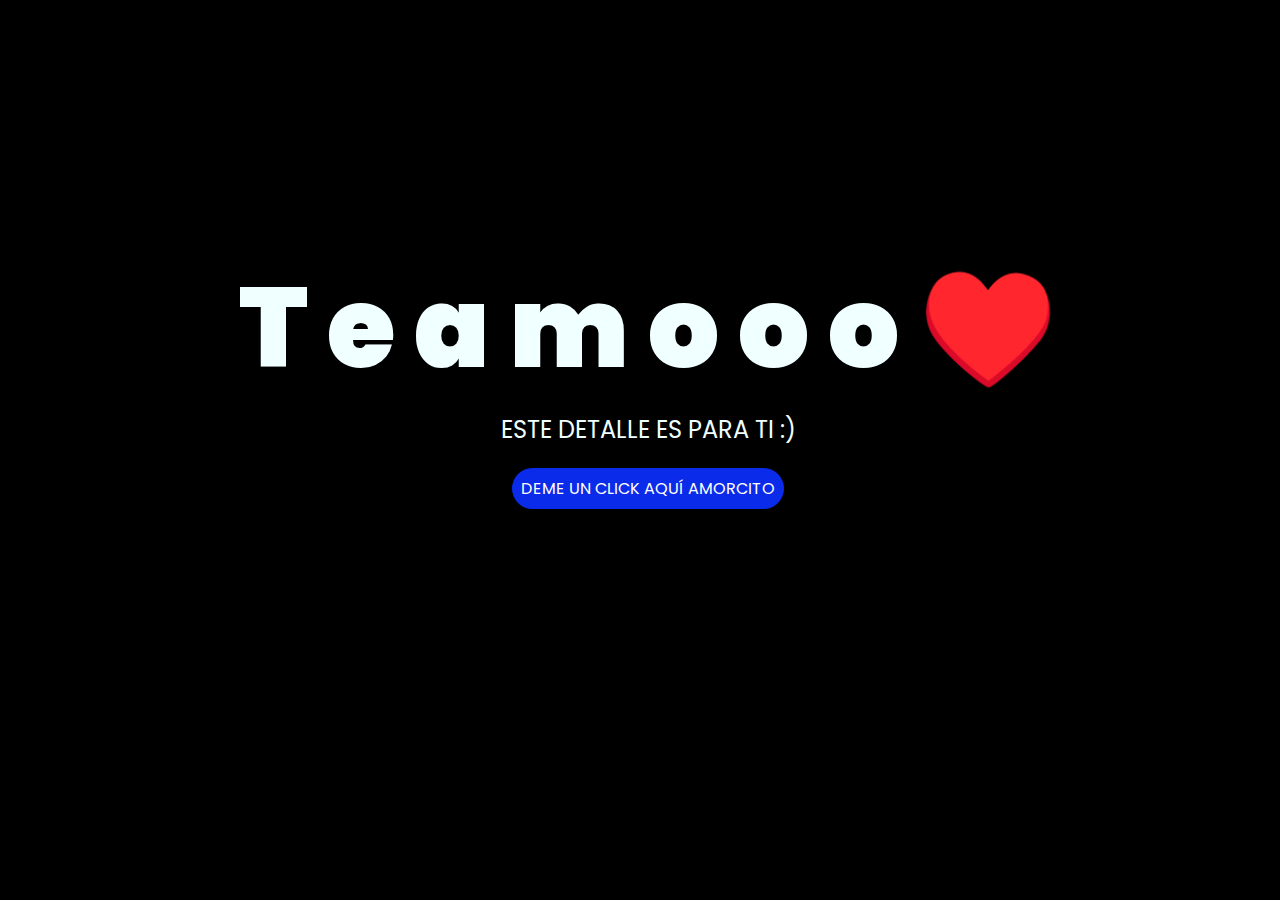
<file: index.html>
<!DOCTYPE html>
<html lang="es">

<head>
    <meta charset="UTF-8">
    <meta http-equiv="X-UA-Compatible" content="IE=edge">
    <meta name="viewport" content="width=device-width, initial-scale=1.0">
    <link rel="stylesheet" href="css/style.css">
    <link rel="icon" href="img/flowers.png" type="image/x-icon">
    <title>Flowers</title>
</head>

<body>
    <div class="greetings">
        <span>T</span>
        <span>e</span>
        <span></span>
        <span></span>
        <span>a</span>
        <span>m</span>
        <span>o</span>
        <span>o</span>
        <span>o</span>
        <span></span>
        <span></span>
        <span>♥️</span>
    </div>
    <div class="description">
        <span class="titulo_322">ESTE DETALLE ES PARA TI :)</span>
    </div>
    <div class="button">
        <button class="botones">
            <a href="flower.html" style="color: #fff;">DEME UN CLICK AQUÍ AMORCITO</a>
        </button>
    </div>

</body>

</html>
</file>
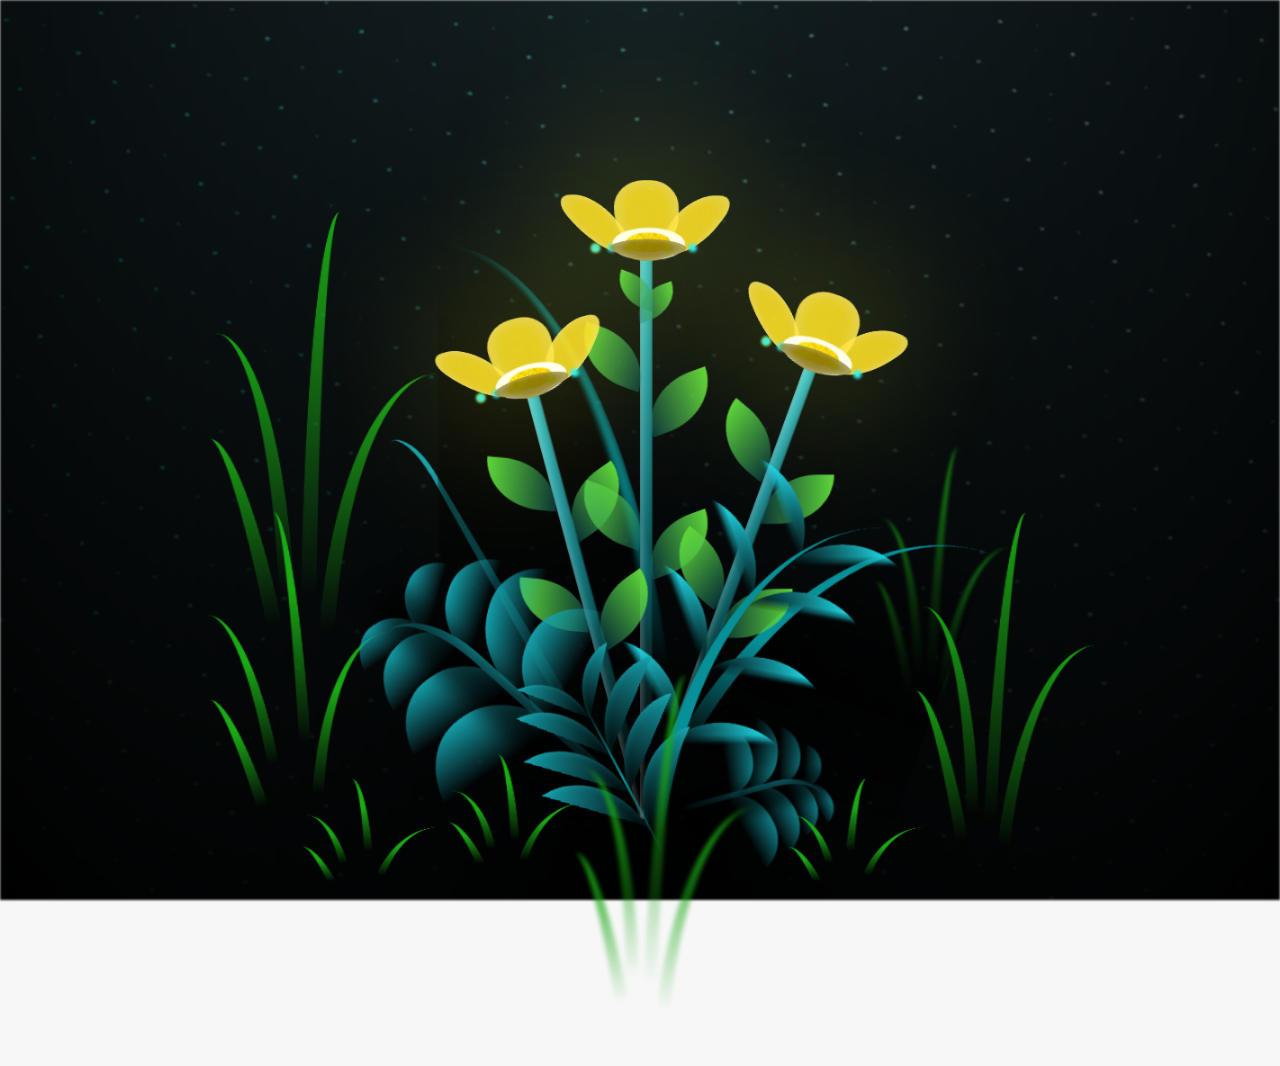
<file: flower.html>
<!DOCTYPE html>
<html lang="es">
  <head>
    <meta charset="UTF-8" />
    <meta http-equiv="X-UA-Compatible" content="IE=edge" />
    <meta name="viewport" content="width=device-width, initial-scale=1.0" />
    <link rel="stylesheet" href="css/main.css" />
    <link rel="icon" href="img/flowers.png" type="image/x-icon" />
    <title>Flower</title>
  </head>
  <body class="container">
    <audio src="sound/ChristianBasso&HaienQiu-Flowers.mp3" autoplay></audio>
    <div id="lyrics">
     
    </div>
    <h1 class="titulo">No te puedo dar unas flores amarillas reales, pero quiero que sepas que te amo te amooo con todo el corazón ❤️ lo eres todo para mí y estoy feliz de formar parte de tu vida, hacer nuestras locuras, chismear juntos y reírnos de nuestras anécdotas.</h1>
  
    <div class="night"></div>
    <div class="flowers">
      <div class="flower flower--1">
        <div class="flower__leafs flower__leafs--1">
          <div class="flower__leaf flower__leaf--1"></div>
          <div class="flower__leaf flower__leaf--2"></div>
          <div class="flower__leaf flower__leaf--3"></div>
          <div class="flower__leaf flower__leaf--4"></div>
          <div class="flower__white-circle"></div>

          <div class="flower__light flower__light--1"></div>
          <div class="flower__light flower__light--2"></div>
          <div class="flower__light flower__light--3"></div>
          <div class="flower__light flower__light--4"></div>
          <div class="flower__light flower__light--5"></div>
          <div class="flower__light flower__light--6"></div>
          <div class="flower__light flower__light--7"></div>
          <div class="flower__light flower__light--8"></div>
        </div>
        <div class="flower__line">
          <div class="flower__line__leaf flower__line__leaf--1"></div>
          <div class="flower__line__leaf flower__line__leaf--2"></div>
          <div class="flower__line__leaf flower__line__leaf--3"></div>
          <div class="flower__line__leaf flower__line__leaf--4"></div>
          <div class="flower__line__leaf flower__line__leaf--5"></div>
          <div class="flower__line__leaf flower__line__leaf--6"></div>
        </div>
      </div>

      <div class="flower flower--2">
        <div class="flower__leafs flower__leafs--2">
          <div class="flower__leaf flower__leaf--1"></div>
          <div class="flower__leaf flower__leaf--2"></div>
          <div class="flower__leaf flower__leaf--3"></div>
          <div class="flower__leaf flower__leaf--4"></div>
          <div class="flower__white-circle"></div>

          <div class="flower__light flower__light--1"></div>
          <div class="flower__light flower__light--2"></div>
          <div class="flower__light flower__light--3"></div>
          <div class="flower__light flower__light--4"></div>
          <div class="flower__light flower__light--5"></div>
          <div class="flower__light flower__light--6"></div>
          <div class="flower__light flower__light--7"></div>
          <div class="flower__light flower__light--8"></div>
        </div>
        <div class="flower__line">
          <div class="flower__line__leaf flower__line__leaf--1"></div>
          <div class="flower__line__leaf flower__line__leaf--2"></div>
          <div class="flower__line__leaf flower__line__leaf--3"></div>
          <div class="flower__line__leaf flower__line__leaf--4"></div>
        </div>
      </div>

      <div class="flower flower--3">
        <div class="flower__leafs flower__leafs--3">
          <div class="flower__leaf flower__leaf--1"></div>
          <div class="flower__leaf flower__leaf--2"></div>
          <div class="flower__leaf flower__leaf--3"></div>
          <div class="flower__leaf flower__leaf--4"></div>
          <div class="flower__white-circle"></div>

          <div class="flower__light flower__light--1"></div>
          <div class="flower__light flower__light--2"></div>
          <div class="flower__light flower__light--3"></div>
          <div class="flower__light flower__light--4"></div>
          <div class="flower__light flower__light--5"></div>
          <div class="flower__light flower__light--6"></div>
          <div class="flower__light flower__light--7"></div>
          <div class="flower__light flower__light--8"></div>
        </div>
        <div class="flower__line">
          <div class="flower__line__leaf flower__line__leaf--1"></div>
          <div class="flower__line__leaf flower__line__leaf--2"></div>
          <div class="flower__line__leaf flower__line__leaf--3"></div>
          <div class="flower__line__leaf flower__line__leaf--4"></div>
        </div>
      </div>

      <div class="grow-ans" style="--d: 1.2s">
        <div class="flower__g-long">
          <div class="flower__g-long__top"></div>
          <div class="flower__g-long__bottom"></div>
        </div>
      </div>

      <div class="growing-grass">
        <div class="flower__grass flower__grass--1">
          <div class="flower__grass--top"></div>
          <div class="flower__grass--bottom"></div>
          <div class="flower__grass__leaf flower__grass__leaf--1"></div>
          <div class="flower__grass__leaf flower__grass__leaf--2"></div>
          <div class="flower__grass__leaf flower__grass__leaf--3"></div>
          <div class="flower__grass__leaf flower__grass__leaf--4"></div>
          <div class="flower__grass__leaf flower__grass__leaf--5"></div>
          <div class="flower__grass__leaf flower__grass__leaf--6"></div>
          <div class="flower__grass__leaf flower__grass__leaf--7"></div>
          <div class="flower__grass__leaf flower__grass__leaf--8"></div>
          <div class="flower__grass__overlay"></div>
        </div>
      </div>

      <div class="growing-grass">
        <div class="flower__grass flower__grass--2">
          <div class="flower__grass--top"></div>
          <div class="flower__grass--bottom"></div>
          <div class="flower__grass__leaf flower__grass__leaf--1"></div>
          <div class="flower__grass__leaf flower__grass__leaf--2"></div>
          <div class="flower__grass__leaf flower__grass__leaf--3"></div>
          <div class="flower__grass__leaf flower__grass__leaf--4"></div>
          <div class="flower__grass__leaf flower__grass__leaf--5"></div>
          <div class="flower__grass__leaf flower__grass__leaf--6"></div>
          <div class="flower__grass__leaf flower__grass__leaf--7"></div>
          <div class="flower__grass__leaf flower__grass__leaf--8"></div>
          <div class="flower__grass__overlay"></div>
        </div>
      </div>

      <div class="grow-ans" style="--d: 2.4s">
        <div class="flower__g-right flower__g-right--1">
          <div class="leaf"></div>
        </div>
      </div>

      <div class="grow-ans" style="--d: 2.8s">
        <div class="flower__g-right flower__g-right--2">
          <div class="leaf"></div>
        </div>
      </div>

      <div class="grow-ans" style="--d: 2.8s">
        <div class="flower__g-front">
          <div
            class="flower__g-front__leaf-wrapper flower__g-front__leaf-wrapper--1"
          >
            <div class="flower__g-front__leaf"></div>
          </div>
          <div
            class="flower__g-front__leaf-wrapper flower__g-front__leaf-wrapper--2"
          >
            <div class="flower__g-front__leaf"></div>
          </div>
          <div
            class="flower__g-front__leaf-wrapper flower__g-front__leaf-wrapper--3"
          >
            <div class="flower__g-front__leaf"></div>
          </div>
          <div
            class="flower__g-front__leaf-wrapper flower__g-front__leaf-wrapper--4"
          >
            <div class="flower__g-front__leaf"></div>
          </div>
          <div
            class="flower__g-front__leaf-wrapper flower__g-front__leaf-wrapper--5"
          >
            <div class="flower__g-front__leaf"></div>
          </div>
          <div
            class="flower__g-front__leaf-wrapper flower__g-front__leaf-wrapper--6"
          >
            <div class="flower__g-front__leaf"></div>
          </div>
          <div
            class="flower__g-front__leaf-wrapper flower__g-front__leaf-wrapper--7"
          >
            <div class="flower__g-front__leaf"></div>
          </div>
          <div
            class="flower__g-front__leaf-wrapper flower__g-front__leaf-wrapper--8"
          >
            <div class="flower__g-front__leaf"></div>
          </div>
          <div class="flower__g-front__line"></div>
        </div>
      </div>

      <div class="grow-ans" style="--d: 3.2s">
        <div class="flower__g-fr">
          <div class="leaf"></div>
          <div class="flower__g-fr__leaf flower__g-fr__leaf--1"></div>
          <div class="flower__g-fr__leaf flower__g-fr__leaf--2"></div>
          <div class="flower__g-fr__leaf flower__g-fr__leaf--3"></div>
          <div class="flower__g-fr__leaf flower__g-fr__leaf--4"></div>
          <div class="flower__g-fr__leaf flower__g-fr__leaf--5"></div>
          <div class="flower__g-fr__leaf flower__g-fr__leaf--6"></div>
          <div class="flower__g-fr__leaf flower__g-fr__leaf--7"></div>
          <div class="flower__g-fr__leaf flower__g-fr__leaf--8"></div>
        </div>
      </div>

      <div class="long-g long-g--0">
        <div class="grow-ans" style="--d: 3s">
          <div class="leaf leaf--0"></div>
        </div>
        <div class="grow-ans" style="--d: 2.2s">
          <div class="leaf leaf--1"></div>
        </div>
        <div class="grow-ans" style="--d: 3.4s">
          <div class="leaf leaf--2"></div>
        </div>
        <div class="grow-ans" style="--d: 3.6s">
          <div class="leaf leaf--3"></div>
        </div>
      </div>

      <div class="long-g long-g--1">
        <div class="grow-ans" style="--d: 3.6s">
          <div class="leaf leaf--0"></div>
        </div>
        <div class="grow-ans" style="--d: 3.8s">
          <div class="leaf leaf--1"></div>
        </div>
        <div class="grow-ans" style="--d: 4s">
          <div class="leaf leaf--2"></div>
        </div>
        <div class="grow-ans" style="--d: 4.2s">
          <div class="leaf leaf--3"></div>
        </div>
      </div>

      <div class="long-g long-g--2">
        <div class="grow-ans" style="--d: 4s">
          <div class="leaf leaf--0"></div>
        </div>
        <div class="grow-ans" style="--d: 4.2s">
          <div class="leaf leaf--1"></div>
        </div>
        <div class="grow-ans" style="--d: 4.4s">
          <div class="leaf leaf--2"></div>
        </div>
        <div class="grow-ans" style="--d: 4.6s">
          <div class="leaf leaf--3"></div>
        </div>
      </div>

      <div class="long-g long-g--3">
        <div class="grow-ans" style="--d: 4s">
          <div class="leaf leaf--0"></div>
        </div>
        <div class="grow-ans" style="--d: 4.2s">
          <div class="leaf leaf--1"></div>
        </div>
        <div class="grow-ans" style="--d: 3s">
          <div class="leaf leaf--2"></div>
        </div>
        <div class="grow-ans" style="--d: 3.6s">
          <div class="leaf leaf--3"></div>
        </div>
      </div>

      <div class="long-g long-g--4">
        <div class="grow-ans" style="--d: 4s">
          <div class="leaf leaf--0"></div>
        </div>
        <div class="grow-ans" style="--d: 4.2s">
          <div class="leaf leaf--1"></div>
        </div>
        <div class="grow-ans" style="--d: 3s">
          <div class="leaf leaf--2"></div>
        </div>
        <div class="grow-ans" style="--d: 3.6s">
          <div class="leaf leaf--3"></div>
        </div>
      </div>

      <div class="long-g long-g--5">
        <div class="grow-ans" style="--d: 4s">
          <div class="leaf leaf--0"></div>
        </div>
        <div class="grow-ans" style="--d: 4.2s">
          <div class="leaf leaf--1"></div>
        </div>
        <div class="grow-ans" style="--d: 3s">
          <div class="leaf leaf--2"></div>
        </div>
        <div class="grow-ans" style="--d: 3.6s">
          <div class="leaf leaf--3"></div>
        </div>
      </div>

      <div class="long-g long-g--6">
        <div class="grow-ans" style="--d: 4.2s">
          <div class="leaf leaf--0"></div>
        </div>
        <div class="grow-ans" style="--d: 4.4s">
          <div class="leaf leaf--1"></div>
        </div>
        <div class="grow-ans" style="--d: 4.6s">
          <div class="leaf leaf--2"></div>
        </div>
        <div class="grow-ans" style="--d: 4.8s">
          <div class="leaf leaf--3"></div>
        </div>
      </div>

      <div class="long-g long-g--7">
        <div class="grow-ans" style="--d: 3s">
          <div class="leaf leaf--0"></div>
        </div>
        <div class="grow-ans" style="--d: 3.2s">
          <div class="leaf leaf--1"></div>
        </div>
        <div class="grow-ans" style="--d: 3.5s">
          <div class="leaf leaf--2"></div>
        </div>
        <div class="grow-ans" style="--d: 3.6s">
          <div class="leaf leaf--3"></div>
        </div>
      </div>
    </div>
    <script src="anim.js"></script>
    <script src="main.js"></script>
  </body>
</html>
</file>
<file: css/style.css>
@import url('https://fonts.googleapis.com/css2?family=Poppins:ital,wght@0,500;1,900&display=swap');
*{
    font-family: 'Poppins',cursive;
}
body{
    color: azure;
    width: 100%;
    height: 82vh;
    display: flex;
    flex-direction: column;
    align-items: center;
    justify-content: center;
    background-color: black;
    /* padding-top: -30; */
}

.botones{
    padding: 9px;
    border-radius: 80px;
    background-color: transparent;
    border: none;
}

.botones a{
    background-color: #0a2be9;
    padding: 9px;
    border-radius: 80px;
    -webkit-border-radius: 80px;
    -moz-border-radius: 80px;
    -ms-border-radius: 80px;
    -o-border-radius: 80px;

}

.botones a:focus{
    background-color: rgb(50, 194, 194);
}

.greetings{
    font-size: 7rem;
    font-weight: 900;
}
.greetings > span{
    animation: glow 2.5s ease-in-out infinite;
}
@keyframes glow{
    0%, 100%{
        color: #fff;
        text-shadow: 0 0 12px #39c6d6, 0 0 50px #39c6d6, 0 0 100px #39c6d6;
    }
    10%, 90%{
        color: #111;
        text-shadow: none;
    }
}
.greetings > span:nth-child(2){
    animation-delay: .2s ;
}
.greetings > span:nth-child(3){
    animation-delay: .4s ;
}
.greetings > span:nth-child(4){
    animation-delay: .6s;
}
.greetings > span:nth-child(5){
    animation-delay: .8s;
}
.greetings > span:nth-child(6){
    animation-delay: 1s;
}

.description{
    font-size: 1.5rem;
    margin-bottom: 20px;
}

.button a{
    text-decoration: none;
    font-size: 1rem;
    color: #111;
}

@media screen and (max-width:574px){
    .greetings{
        display: block;
        font-size: 4rem;
        font-weight: 800;
        text-align: center;
    }
    .description{
        font-size: 2rem;
    }
    
    .button a{
        font-size: 1rem;
    }
}
</file>
<file: css/main.css>
*,
*::after,
*::before {
  padding: 0;
  margin: 0;
  box-sizing: border-box;
}

:root {
  --dark-color: #000;
}

body {
  display: flex;
  align-items: flex-end;
  justify-content: center;
  min-height: 100vh;
  background-color: var(--dark-color);
  overflow: hidden;
  perspective: 1000px;
}

#lyrics {
  font-size: 28px;
  font-family: "Franklin Gothic Medium", "Arial Narrow", Arial, sans-serif;
  color: white;
  position: absolute;
  margin-bottom: 20%;
  z-index: 1;
  font-weight: bold;
  letter-spacing: 4px;
}
@media only screen and (max-width: 600px) {
  /* Estilos específicos para dispositivos con un ancho máximo de 600px */
  #lyrics {
      font-size: 14px; /* Reduce el tamaño del texto para dispositivos más pequeños */
      margin-bottom: 530px;
      letter-spacing: 3px;
  }

}
.titulo {
  margin-bottom: 180px;
  font-family: "Arial Narrow", Arial, sans-serif;
  color: yellow;
  position: absolute;
  font-weight: bold;
  letter-spacing: 10px;
  opacity: 0;
  animation: fadeIn 3s ease-in-out forwards;
  text-align: center;
}
@keyframes fadeIn {
  from {
    opacity: 0;
  }
  to {
    opacity: 1;
  }
}

.night {
  z-index: -1;
  position: absolute;
  left: 50%;
  top: 0;
  transform: translateX(-50%);
  width: 100%;
  height: 100%;
  filter: blur(0.1vmin);
  background-image: radial-gradient(
      ellipse at top,
      transparent 0%,
      var(--dark-color)
    ),
    radial-gradient(
      ellipse at bottom,
      var(--dark-color),
      rgba(145, 233, 255, 0.2)
    ),
    repeating-linear-gradient(
      220deg,
      rgb(0, 0, 0) 0px,
      rgb(0, 0, 0) 19px,
      transparent 19px,
      transparent 22px
    ),
    repeating-linear-gradient(
      189deg,
      rgb(0, 0, 0) 0px,
      rgb(0, 0, 0) 19px,
      transparent 19px,
      transparent 22px
    ),
    repeating-linear-gradient(
      148deg,
      rgb(0, 0, 0) 0px,
      rgb(0, 0, 0) 19px,
      transparent 19px,
      transparent 22px
    ),
    linear-gradient(90deg, rgb(0, 255, 250), rgb(240, 240, 240));
}

.flowers {
  position: relative;
  transform: scale(0.9);
  /*margin-bottom: 100px;
  */
}

@media only screen and (max-width: 600px) {
  /* Estilos específicos para dispositivos con un ancho máximo de 600px */
.flowers {
      font-size: 14px;
      margin-bottom: 35%;
      letter-spacing: 3px;
      transform: scale(1.0);
}

}

.flower {
  position: absolute;
  bottom: 10vmin;
  transform-origin: bottom center;
  z-index: 10;
  --fl-speed: 0.8s;
}
.flower--1 {
  -webkit-animation: moving-flower-1 4s linear infinite;
  animation: moving-flower-1 4s linear infinite;
}
.flower--1 .flower__line {
  height: 70vmin;
  -webkit-animation-delay: 0.3s;
  animation-delay: 0.3s;
}
.flower--1 .flower__line__leaf--1 {
  -webkit-animation: blooming-leaf-right var(--fl-speed) 1.6s backwards;
  animation: blooming-leaf-right var(--fl-speed) 1.6s backwards;
}
.flower--1 .flower__line__leaf--2 {
  -webkit-animation: blooming-leaf-right var(--fl-speed) 1.4s backwards;
  animation: blooming-leaf-right var(--fl-speed) 1.4s backwards;
}
.flower--1 .flower__line__leaf--3 {
  -webkit-animation: blooming-leaf-left var(--fl-speed) 1.2s backwards;
  animation: blooming-leaf-left var(--fl-speed) 1.2s backwards;
}
.flower--1 .flower__line__leaf--4 {
  -webkit-animation: blooming-leaf-left var(--fl-speed) 1s backwards;
  animation: blooming-leaf-left var(--fl-speed) 1s backwards;
}
.flower--1 .flower__line__leaf--5 {
  -webkit-animation: blooming-leaf-right var(--fl-speed) 1.8s backwards;
  animation: blooming-leaf-right var(--fl-speed) 1.8s backwards;
}
.flower--1 .flower__line__leaf--6 {
  -webkit-animation: blooming-leaf-left var(--fl-speed) 2s backwards;
  animation: blooming-leaf-left var(--fl-speed) 2s backwards;
}
.flower--2 {
  left: 50%;
  transform: rotate(20deg);
  -webkit-animation: moving-flower-2 4s linear infinite;
  animation: moving-flower-2 4s linear infinite;
}
.flower--2 .flower__line {
  height: 60vmin;
  -webkit-animation-delay: 0.6s;
  animation-delay: 0.6s;
}
.flower--2 .flower__line__leaf--1 {
  -webkit-animation: blooming-leaf-right var(--fl-speed) 1.9s backwards;
  animation: blooming-leaf-right var(--fl-speed) 1.9s backwards;
}
.flower--2 .flower__line__leaf--2 {
  -webkit-animation: blooming-leaf-right var(--fl-speed) 1.7s backwards;
  animation: blooming-leaf-right var(--fl-speed) 1.7s backwards;
}
.flower--2 .flower__line__leaf--3 {
  -webkit-animation: blooming-leaf-left var(--fl-speed) 1.5s backwards;
  animation: blooming-leaf-left var(--fl-speed) 1.5s backwards;
}
.flower--2 .flower__line__leaf--4 {
  -webkit-animation: blooming-leaf-left var(--fl-speed) 1.3s backwards;
  animation: blooming-leaf-left var(--fl-speed) 1.3s backwards;
}
.flower--3 {
  left: 50%;
  transform: rotate(-15deg);
  -webkit-animation: moving-flower-3 4s linear infinite;
  animation: moving-flower-3 4s linear infinite;
}
.flower--3 .flower__line {
  -webkit-animation-delay: 0.9s;
  animation-delay: 0.9s;
}
.flower--3 .flower__line__leaf--1 {
  -webkit-animation: blooming-leaf-right var(--fl-speed) 2.5s backwards;
  animation: blooming-leaf-right var(--fl-speed) 2.5s backwards;
}
.flower--3 .flower__line__leaf--2 {
  -webkit-animation: blooming-leaf-right var(--fl-speed) 2.3s backwards;
  animation: blooming-leaf-right var(--fl-speed) 2.3s backwards;
}
.flower--3 .flower__line__leaf--3 {
  -webkit-animation: blooming-leaf-left var(--fl-speed) 2.1s backwards;
  animation: blooming-leaf-left var(--fl-speed) 2.1s backwards;
}
.flower--3 .flower__line__leaf--4 {
  -webkit-animation: blooming-leaf-left var(--fl-speed) 1.9s backwards;
  animation: blooming-leaf-left var(--fl-speed) 1.9s backwards;
}
.flower__leafs {
  position: relative;
  -webkit-animation: blooming-flower 2s backwards;
  animation: blooming-flower 2s backwards;
}
.flower__leafs--1 {
  -webkit-animation-delay: 1.1s;
  animation-delay: 1.1s;
}
.flower__leafs--2 {
  -webkit-animation-delay: 1.4s;
  animation-delay: 1.4s;
}
.flower__leafs--3 {
  -webkit-animation-delay: 1.7s;
  animation-delay: 1.7s;
}
.flower__leafs::after {
  content: "";
  position: absolute;
  left: 0;
  top: 0;
  transform: translate(-50%, -100%);
  width: 8vmin;
  height: 8vmin;
  background-color: #f9fd25;
  /* background-color: #fd2525; */
  filter: blur(10vmin);
}
.flower__leaf {
  position: absolute;
  bottom: 0;
  left: 50%;
  width: 8vmin;
  height: 11vmin;
  border-radius: 51% 49% 47% 53%/44% 45% 55% 69%;
  background-color: #253bfd;
  background-color: #fddd25;
  transform-origin: bottom center;
  opacity: 0.9;
  box-shadow: inset 0 0 2vmin rgba(255, 255, 255, 0.5);
}
.flower__leaf--1 {
  transform: translate(-10%, 1%) rotateY(40deg) rotateX(-50deg);
}
.flower__leaf--2 {
  transform: translate(-50%, -4%) rotateX(40deg);
}
.flower__leaf--3 {
  transform: translate(-90%, 0%) rotateY(45deg) rotateX(50deg);
}
.flower__leaf--4 {
  width: 8vmin;
  height: 8vmin;
  transform-origin: bottom left;
  border-radius: 4vmin 10vmin 4vmin 4vmin;
  transform: translate(0%, 18%) rotateX(70deg) rotate(-43deg);
  background-color: #7c6901;
  z-index: 1;
  opacity: 0.8;
}
.flower__white-circle {
  position: absolute;
  left: -3.5vmin;
  top: -3vmin;
  width: 9vmin;
  height: 4vmin;
  border-radius: 50%;
  background-color: #fff;
}
.flower__white-circle::after {
  content: "";
  position: absolute;
  left: 50%;
  top: 45%;
  transform: translate(-50%, -50%);
  width: 60%;
  height: 60%;
  border-radius: inherit;
  background-image: repeating-linear-gradient(
      135deg,
      rgba(0, 0, 0, 0.03) 0px,
      rgba(0, 0, 0, 0.03) 1px,
      transparent 1px,
      transparent 12px
    ),
    repeating-linear-gradient(
      45deg,
      rgba(0, 0, 0, 0.03) 0px,
      rgba(0, 0, 0, 0.03) 1px,
      transparent 1px,
      transparent 12px
    ),
    repeating-linear-gradient(
      67.5deg,
      rgba(0, 0, 0, 0.03) 0px,
      rgba(0, 0, 0, 0.03) 1px,
      transparent 1px,
      transparent 12px
    ),
    repeating-linear-gradient(
      135deg,
      rgba(0, 0, 0, 0.03) 0px,
      rgba(0, 0, 0, 0.03) 1px,
      transparent 1px,
      transparent 12px
    ),
    repeating-linear-gradient(
      45deg,
      rgba(0, 0, 0, 0.03) 0px,
      rgba(0, 0, 0, 0.03) 1px,
      transparent 1px,
      transparent 12px
    ),
    repeating-linear-gradient(
      112.5deg,
      rgba(0, 0, 0, 0.03) 0px,
      rgba(0, 0, 0, 0.03) 1px,
      transparent 1px,
      transparent 12px
    ),
    repeating-linear-gradient(
      112.5deg,
      rgba(0, 0, 0, 0.03) 0px,
      rgba(0, 0, 0, 0.03) 1px,
      transparent 1px,
      transparent 12px
    ),
    repeating-linear-gradient(
      45deg,
      rgba(0, 0, 0, 0.03) 0px,
      rgba(0, 0, 0, 0.03) 1px,
      transparent 1px,
      transparent 12px
    ),
    repeating-linear-gradient(
      22.5deg,
      rgba(0, 0, 0, 0.03) 0px,
      rgba(0, 0, 0, 0.03) 1px,
      transparent 1px,
      transparent 12px
    ),
    repeating-linear-gradient(
      45deg,
      rgba(0, 0, 0, 0.03) 0px,
      rgba(0, 0, 0, 0.03) 1px,
      transparent 1px,
      transparent 12px
    ),
    repeating-linear-gradient(
      22.5deg,
      rgba(0, 0, 0, 0.03) 0px,
      rgba(0, 0, 0, 0.03) 1px,
      transparent 1px,
      transparent 12px
    ),
    repeating-linear-gradient(
      135deg,
      rgba(0, 0, 0, 0.03) 0px,
      rgba(0, 0, 0, 0.03) 1px,
      transparent 1px,
      transparent 12px
    ),
    repeating-linear-gradient(
      157.5deg,
      rgba(0, 0, 0, 0.03) 0px,
      rgba(0, 0, 0, 0.03) 1px,
      transparent 1px,
      transparent 12px
    ),
    repeating-linear-gradient(
      67.5deg,
      rgba(0, 0, 0, 0.03) 0px,
      rgba(0, 0, 0, 0.03) 1px,
      transparent 1px,
      transparent 12px
    ),
    repeating-linear-gradient(
      67.5deg,
      rgba(0, 0, 0, 0.03) 0px,
      rgba(0, 0, 0, 0.03) 1px,
      transparent 1px,
      transparent 12px
    ),
    linear-gradient(90deg, rgb(255, 235, 18), rgb(255, 206, 0));
}
.flower__line {
  height: 55vmin;
  width: 1.5vmin;
  background-image: linear-gradient(
      to left,
      rgba(0, 0, 0, 0.2),
      transparent,
      rgba(255, 255, 255, 0.2)
    ),
    linear-gradient(to top, transparent 10%, #14757a, #39c6d6);
  box-shadow: inset 0 0 2px rgba(0, 0, 0, 0.5);
  -webkit-animation: grow-flower-tree 4s backwards;
  animation: grow-flower-tree 4s backwards;
}
.flower__line__leaf {
  --w: 7vmin;
  --h: calc(var(--w) + 2vmin);
  position: absolute;
  top: 20%;
  left: 90%;
  width: var(--w);
  height: var(--h);
  border-top-right-radius: var(--h);
  border-bottom-left-radius: var(--h);
  background-image: linear-gradient(to top, rgba(20, 117, 122, 0.4), #5ed639);
}
.flower__line__leaf--1 {
  transform: rotate(70deg) rotateY(30deg);
}
.flower__line__leaf--2 {
  top: 45%;
  transform: rotate(70deg) rotateY(30deg);
}
.flower__line__leaf--3,
.flower__line__leaf--4,
.flower__line__leaf--6 {
  border-top-right-radius: 0;
  border-bottom-left-radius: 0;
  border-top-left-radius: var(--h);
  border-bottom-right-radius: var(--h);
  left: -460%;
  top: 12%;
  transform: rotate(-70deg) rotateY(30deg);
}
.flower__line__leaf--4 {
  top: 40%;
}
.flower__line__leaf--5 {
  top: 0;
  transform-origin: left;
  transform: rotate(70deg) rotateY(30deg) scale(0.6);
}
.flower__line__leaf--6 {
  top: -2%;
  left: -450%;
  transform-origin: right;
  transform: rotate(-70deg) rotateY(30deg) scale(0.6);
}
.flower__light {
  position: absolute;
  bottom: 0vmin;
  width: 1vmin;
  height: 1vmin;
  background-color: rgb(255, 251, 0);
  border-radius: 50%;
  filter: blur(0.2vmin);
  -webkit-animation: light-ans 4s linear infinite backwards;
  animation: light-ans 4s linear infinite backwards;
}
.flower__light:nth-child(odd) {
  background-color: #23f0ff;
}
.flower__light--1 {
  left: -2vmin;
  -webkit-animation-delay: 1s;
  animation-delay: 1s;
}
.flower__light--2 {
  left: 3vmin;
  -webkit-animation-delay: 0.5s;
  animation-delay: 0.5s;
}
.flower__light--3 {
  left: -6vmin;
  -webkit-animation-delay: 0.3s;
  animation-delay: 0.3s;
}
.flower__light--4 {
  left: 6vmin;
  -webkit-animation-delay: 0.9s;
  animation-delay: 0.9s;
}
.flower__light--5 {
  left: -1vmin;
  -webkit-animation-delay: 1.5s;
  animation-delay: 1.5s;
}
.flower__light--6 {
  left: -4vmin;
  -webkit-animation-delay: 3s;
  animation-delay: 3s;
}
.flower__light--7 {
  left: 3vmin;
  -webkit-animation-delay: 2s;
  animation-delay: 2s;
}
.flower__light--8 {
  left: -6vmin;
  -webkit-animation-delay: 3.5s;
  animation-delay: 3.5s;
}
.flower__grass {
  --c: #159faa;
  --line-w: 1.5vmin;
  position: absolute;
  bottom: 12vmin;
  left: -7vmin;
  display: flex;
  flex-direction: column;
  align-items: flex-end;
  z-index: 20;
  transform-origin: bottom center;
  transform: rotate(-48deg) rotateY(40deg);
}
.flower__grass--1 {
  -webkit-animation: moving-grass 2s linear infinite;
  animation: moving-grass 2s linear infinite;
}
.flower__grass--2 {
  left: 2vmin;
  bottom: 10vmin;
  transform: scale(0.5) rotate(75deg) rotateX(10deg) rotateY(-200deg);
  opacity: 0.8;
  z-index: 0;
  -webkit-animation: moving-grass--2 1.5s linear infinite;
  animation: moving-grass--2 1.5s linear infinite;
}
.flower__grass--top {
  width: 7vmin;
  height: 10vmin;
  border-top-right-radius: 100%;
  border-right: var(--line-w) solid var(--c);
  transform-origin: bottom center;
  transform: rotate(-2deg);
}
.flower__grass--bottom {
  margin-top: -2px;
  width: var(--line-w);
  height: 25vmin;
  background-image: linear-gradient(to top, transparent, var(--c));
}
.flower__grass__leaf {
  --size: 10vmin;
  position: absolute;
  width: calc(var(--size) * 2.1);
  height: var(--size);
  border-top-left-radius: var(--size);
  border-top-right-radius: var(--size);
  background-image: linear-gradient(
    to top,
    transparent,
    transparent 30%,
    var(--c)
  );
  z-index: 100;
}
.flower__grass__leaf--1 {
  top: -6%;
  left: 30%;
  --size: 6vmin;
  transform: rotate(-20deg);
  -webkit-animation: growing-grass-ans--1 2s 2.6s backwards;
  animation: growing-grass-ans--1 2s 2.6s backwards;
}
@-webkit-keyframes growing-grass-ans--1 {
  0% {
    transform-origin: bottom left;
    transform: rotate(-20deg) scale(0);
  }
}
@keyframes growing-grass-ans--1 {
  0% {
    transform-origin: bottom left;
    transform: rotate(-20deg) scale(0);
  }
}
.flower__grass__leaf--2 {
  top: -5%;
  left: -110%;
  --size: 6vmin;
  transform: rotate(10deg);
  -webkit-animation: growing-grass-ans--2 2s 2.4s linear backwards;
  animation: growing-grass-ans--2 2s 2.4s linear backwards;
}
@-webkit-keyframes growing-grass-ans--2 {
  0% {
    transform-origin: bottom right;
    transform: rotate(10deg) scale(0);
  }
}
@keyframes growing-grass-ans--2 {
  0% {
    transform-origin: bottom right;
    transform: rotate(10deg) scale(0);
  }
}
.flower__grass__leaf--3 {
  top: 5%;
  left: 60%;
  --size: 8vmin;
  transform: rotate(-18deg) rotateX(-20deg);
  -webkit-animation: growing-grass-ans--3 2s 2.2s linear backwards;
  animation: growing-grass-ans--3 2s 2.2s linear backwards;
}
@-webkit-keyframes growing-grass-ans--3 {
  0% {
    transform-origin: bottom left;
    transform: rotate(-18deg) rotateX(-20deg) scale(0);
  }
}
@keyframes growing-grass-ans--3 {
  0% {
    transform-origin: bottom left;
    transform: rotate(-18deg) rotateX(-20deg) scale(0);
  }
}
.flower__grass__leaf--4 {
  top: 6%;
  left: -135%;
  --size: 8vmin;
  transform: rotate(2deg);
  -webkit-animation: growing-grass-ans--4 2s 2s linear backwards;
  animation: growing-grass-ans--4 2s 2s linear backwards;
}
@-webkit-keyframes growing-grass-ans--4 {
  0% {
    transform-origin: bottom right;
    transform: rotate(2deg) scale(0);
  }
}
@keyframes growing-grass-ans--4 {
  0% {
    transform-origin: bottom right;
    transform: rotate(2deg) scale(0);
  }
}
.flower__grass__leaf--5 {
  top: 20%;
  left: 60%;
  --size: 10vmin;
  transform: rotate(-24deg) rotateX(-20deg);
  -webkit-animation: growing-grass-ans--5 2s 1.8s linear backwards;
  animation: growing-grass-ans--5 2s 1.8s linear backwards;
}
@-webkit-keyframes growing-grass-ans--5 {
  0% {
    transform-origin: bottom left;
    transform: rotate(-24deg) rotateX(-20deg) scale(0);
  }
}
@keyframes growing-grass-ans--5 {
  0% {
    transform-origin: bottom left;
    transform: rotate(-24deg) rotateX(-20deg) scale(0);
  }
}
.flower__grass__leaf--6 {
  top: 22%;
  left: -180%;
  --size: 10vmin;
  transform: rotate(10deg);
  -webkit-animation: growing-grass-ans--6 2s 1.6s linear backwards;
  animation: growing-grass-ans--6 2s 1.6s linear backwards;
}
@-webkit-keyframes growing-grass-ans--6 {
  0% {
    transform-origin: bottom right;
    transform: rotate(10deg) scale(0);
  }
}
@keyframes growing-grass-ans--6 {
  0% {
    transform-origin: bottom right;
    transform: rotate(10deg) scale(0);
  }
}
.flower__grass__leaf--7 {
  top: 39%;
  left: 70%;
  --size: 10vmin;
  transform: rotate(-10deg);
  -webkit-animation: growing-grass-ans--7 2s 1.4s linear backwards;
  animation: growing-grass-ans--7 2s 1.4s linear backwards;
}
@-webkit-keyframes growing-grass-ans--7 {
  0% {
    transform-origin: bottom left;
    transform: rotate(-10deg) scale(0);
  }
}
@keyframes growing-grass-ans--7 {
  0% {
    transform-origin: bottom left;
    transform: rotate(-10deg) scale(0);
  }
}
.flower__grass__leaf--8 {
  top: 40%;
  left: -215%;
  --size: 11vmin;
  transform: rotate(10deg);
  -webkit-animation: growing-grass-ans--8 2s 1.2s linear backwards;
  animation: growing-grass-ans--8 2s 1.2s linear backwards;
}
@-webkit-keyframes growing-grass-ans--8 {
  0% {
    transform-origin: bottom right;
    transform: rotate(10deg) scale(0);
  }
}
@keyframes growing-grass-ans--8 {
  0% {
    transform-origin: bottom right;
    transform: rotate(10deg) scale(0);
  }
}
.flower__grass__overlay {
  position: absolute;
  top: -10%;
  right: 0%;
  width: 100%;
  height: 100%;
  background-color: rgba(0, 0, 0, 0.6);
  filter: blur(1.5vmin);
  z-index: 100;
}
.flower__g-long {
  --w: 2vmin;
  --h: 6vmin;
  --c: #159faa;
  position: absolute;
  bottom: 10vmin;
  left: -3vmin;
  transform-origin: bottom center;
  transform: rotate(-30deg) rotateY(-20deg);
  display: flex;
  flex-direction: column;
  align-items: flex-end;
  -webkit-animation: flower-g-long-ans 3s linear infinite;
  animation: flower-g-long-ans 3s linear infinite;
}
@-webkit-keyframes flower-g-long-ans {
  0%,
  100% {
    transform: rotate(-30deg) rotateY(-20deg);
  }
  50% {
    transform: rotate(-32deg) rotateY(-20deg);
  }
}
@keyframes flower-g-long-ans {
  0%,
  100% {
    transform: rotate(-30deg) rotateY(-20deg);
  }
  50% {
    transform: rotate(-32deg) rotateY(-20deg);
  }
}
.flower__g-long__top {
  top: calc(var(--h) * -1);
  width: calc(var(--w) + 1vmin);
  height: var(--h);
  border-top-right-radius: 100%;
  border-right: 0.7vmin solid var(--c);
  transform: translate(-0.7vmin, 1vmin);
}
.flower__g-long__bottom {
  width: var(--w);
  height: 50vmin;
  transform-origin: bottom center;
  background-image: linear-gradient(to top, transparent 30%, var(--c));
  box-shadow: inset 0 0 2px rgba(0, 0, 0, 0.5);
  -webkit-clip-path: polygon(35% 0, 65% 1%, 100% 100%, 0% 100%);
  clip-path: polygon(35% 0, 65% 1%, 100% 100%, 0% 100%);
}
.flower__g-right {
  position: absolute;
  bottom: 6vmin;
  left: -2vmin;
  transform-origin: bottom left;
  transform: rotate(20deg);
}
.flower__g-right .leaf {
  width: 30vmin;
  height: 50vmin;
  border-top-left-radius: 100%;
  border-left: 2vmin solid #079097;
  background-image: linear-gradient(
    to bottom,
    transparent,
    var(--dark-color) 60%
  );
  -webkit-mask-image: linear-gradient(to top, transparent 30%, #079097 60%);
}
.flower__g-right--1 {
  -webkit-animation: flower-g-right-ans 2.5s linear infinite;
  animation: flower-g-right-ans 2.5s linear infinite;
}
.flower__g-right--2 {
  left: 5vmin;
  transform: rotateY(-180deg);
  -webkit-animation: flower-g-right-ans--2 3s linear infinite;
  animation: flower-g-right-ans--2 3s linear infinite;
}
.flower__g-right--2 .leaf {
  height: 75vmin;
  filter: blur(0.3vmin);
  opacity: 0.8;
}
@-webkit-keyframes flower-g-right-ans {
  0%,
  100% {
    transform: rotate(20deg);
  }
  50% {
    transform: rotate(24deg) rotateX(-20deg);
  }
}
@keyframes flower-g-right-ans {
  0%,
  100% {
    transform: rotate(20deg);
  }
  50% {
    transform: rotate(24deg) rotateX(-20deg);
  }
}
@-webkit-keyframes flower-g-right-ans--2 {
  0%,
  100% {
    transform: rotateY(-180deg) rotate(0deg) rotateX(-20deg);
  }
  50% {
    transform: rotateY(-180deg) rotate(6deg) rotateX(-20deg);
  }
}
@keyframes flower-g-right-ans--2 {
  0%,
  100% {
    transform: rotateY(-180deg) rotate(0deg) rotateX(-20deg);
  }
  50% {
    transform: rotateY(-180deg) rotate(6deg) rotateX(-20deg);
  }
}
.flower__g-front {
  position: absolute;
  bottom: 6vmin;
  left: 2.5vmin;
  z-index: 100;
  transform-origin: bottom center;
  transform: rotate(-28deg) rotateY(30deg) scale(1.04);
  -webkit-animation: flower__g-front-ans 2s linear infinite;
  animation: flower__g-front-ans 2s linear infinite;
}
@-webkit-keyframes flower__g-front-ans {
  0%,
  100% {
    transform: rotate(-28deg) rotateY(30deg) scale(1.04);
  }
  50% {
    transform: rotate(-35deg) rotateY(40deg) scale(1.04);
  }
}
@keyframes flower__g-front-ans {
  0%,
  100% {
    transform: rotate(-28deg) rotateY(30deg) scale(1.04);
  }
  50% {
    transform: rotate(-35deg) rotateY(40deg) scale(1.04);
  }
}
.flower__g-front__line {
  width: 0.3vmin;
  height: 20vmin;
  background-image: linear-gradient(
    to top,
    transparent,
    #079097,
    transparent 100%
  );
  position: relative;
}
.flower__g-front__leaf-wrapper {
  position: absolute;
  top: 0;
  left: 0;
  transform-origin: bottom left;
  transform: rotate(10deg);
}
.flower__g-front__leaf-wrapper:nth-child(even) {
  left: 0vmin;
  transform: rotateY(-180deg) rotate(5deg);
  -webkit-animation: flower__g-front__leaf-left-ans 1s ease-in backwards;
  animation: flower__g-front__leaf-left-ans 1s ease-in backwards;
}
.flower__g-front__leaf-wrapper:nth-child(odd) {
  -webkit-animation: flower__g-front__leaf-ans 1s ease-in backwards;
  animation: flower__g-front__leaf-ans 1s ease-in backwards;
}
.flower__g-front__leaf-wrapper--1 {
  top: -8vmin;
  transform: scale(0.7);
  -webkit-animation: flower__g-front__leaf-ans 1s 5.5s ease-in backwards !important;
  animation: flower__g-front__leaf-ans 1s 5.5s ease-in backwards !important;
}
.flower__g-front__leaf-wrapper--2 {
  top: -8vmin;
  transform: rotateY(-180deg) scale(0.7) !important;
  -webkit-animation: flower__g-front__leaf-left-ans-2 1s 4.6s ease-in backwards !important;
  animation: flower__g-front__leaf-left-ans-2 1s 4.6s ease-in backwards !important;
}
.flower__g-front__leaf-wrapper--3 {
  top: -3vmin;
  -webkit-animation: flower__g-front__leaf-ans 1s 4.6s ease-in backwards;
  animation: flower__g-front__leaf-ans 1s 4.6s ease-in backwards;
}
.flower__g-front__leaf-wrapper--4 {
  top: -3vmin;
  transform: rotateY(-180deg) scale(0.9) !important;
  -webkit-animation: flower__g-front__leaf-left-ans-2 1s 4.6s ease-in backwards !important;
  animation: flower__g-front__leaf-left-ans-2 1s 4.6s ease-in backwards !important;
}
@-webkit-keyframes flower__g-front__leaf-left-ans-2 {
  0% {
    transform: rotateY(-180deg) scale(0);
  }
}
@keyframes flower__g-front__leaf-left-ans-2 {
  0% {
    transform: rotateY(-180deg) scale(0);
  }
}
.flower__g-front__leaf-wrapper--5,
.flower__g-front__leaf-wrapper--6 {
  top: 2vmin;
}
.flower__g-front__leaf-wrapper--7,
.flower__g-front__leaf-wrapper--8 {
  top: 6.5vmin;
}
.flower__g-front__leaf-wrapper--2 {
  -webkit-animation-delay: 5.2s !important;
  animation-delay: 5.2s !important;
}
.flower__g-front__leaf-wrapper--3 {
  -webkit-animation-delay: 4.9s !important;
  animation-delay: 4.9s !important;
}
.flower__g-front__leaf-wrapper--5 {
  -webkit-animation-delay: 4.3s !important;
  animation-delay: 4.3s !important;
}
.flower__g-front__leaf-wrapper--6 {
  -webkit-animation-delay: 4.1s !important;
  animation-delay: 4.1s !important;
}
.flower__g-front__leaf-wrapper--7 {
  -webkit-animation-delay: 3.8s !important;
  animation-delay: 3.8s !important;
}
.flower__g-front__leaf-wrapper--8 {
  -webkit-animation-delay: 3.5s !important;
  animation-delay: 3.5s !important;
}
@-webkit-keyframes flower__g-front__leaf-ans {
  0% {
    transform: rotate(10deg) scale(0);
  }
}
@keyframes flower__g-front__leaf-ans {
  0% {
    transform: rotate(10deg) scale(0);
  }
}
@-webkit-keyframes flower__g-front__leaf-left-ans {
  0% {
    transform: rotateY(-180deg) rotate(5deg) scale(0);
  }
}
@keyframes flower__g-front__leaf-left-ans {
  0% {
    transform: rotateY(-180deg) rotate(5deg) scale(0);
  }
}
.flower__g-front__leaf {
  width: 10vmin;
  height: 10vmin;
  border-radius: 100% 0% 0% 100%/100% 100% 0% 0%;
  box-shadow: inset 0 2px 1vmin hsla(184deg, 97%, 58%, 0.2);
  background-image: linear-gradient(
      to bottom left,
      transparent,
      var(--dark-color)
    ),
    linear-gradient(to bottom right, #159faa 50%, transparent 50%, transparent);
  -webkit-mask-image: linear-gradient(
    to bottom right,
    #159faa 50%,
    transparent 50%,
    transparent
  );
  mask-image: linear-gradient(
    to bottom right,
    #159faa 50%,
    transparent 50%,
    transparent
  );
}
.flower__g-fr {
  position: absolute;
  bottom: -4vmin;
  left: vmin;
  transform-origin: bottom left;
  z-index: 10;
  -webkit-animation: flower__g-fr-ans 2s linear infinite;
  animation: flower__g-fr-ans 2s linear infinite;
}
@-webkit-keyframes flower__g-fr-ans {
  0%,
  100% {
    transform: rotate(2deg);
  }
  50% {
    transform: rotate(4deg);
  }
}
@keyframes flower__g-fr-ans {
  0%,
  100% {
    transform: rotate(2deg);
  }
  50% {
    transform: rotate(4deg);
  }
}
.flower__g-fr .leaf {
  width: 30vmin;
  height: 50vmin;
  border-top-left-radius: 100%;
  border-left: 2vmin solid #079097;
  -webkit-mask-image: linear-gradient(to top, transparent 25%, #079097 50%);
  position: relative;
  z-index: 1;
}
.flower__g-fr__leaf {
  position: absolute;
  top: 0;
  left: 0;
  width: 10vmin;
  height: 10vmin;
  border-radius: 100% 0% 0% 100%/100% 100% 0% 0%;
  box-shadow: inset 0 2px 1vmin hsla(184deg, 97%, 58%, 0.2);
  background-image: linear-gradient(
      to bottom left,
      transparent,
      var(--dark-color) 98%
    ),
    linear-gradient(to bottom right, #23f0ff 45%, transparent 50%, transparent);
  -webkit-mask-image: linear-gradient(
    135deg,
    #159faa 40%,
    transparent 50%,
    transparent
  );
}
.flower__g-fr__leaf--1 {
  left: 20vmin;
  transform: rotate(45deg);
  -webkit-animation: flower__g-fr-leaft-ans-1 0.5s 5.2s linear backwards;
  animation: flower__g-fr-leaft-ans-1 0.5s 5.2s linear backwards;
}
@-webkit-keyframes flower__g-fr-leaft-ans-1 {
  0% {
    transform-origin: left;
    transform: rotate(45deg) scale(0);
  }
}
@keyframes flower__g-fr-leaft-ans-1 {
  0% {
    transform-origin: left;
    transform: rotate(45deg) scale(0);
  }
}
.flower__g-fr__leaf--2 {
  left: 12vmin;
  top: -7vmin;
  transform: rotate(25deg) rotateY(-180deg);
  -webkit-animation: flower__g-fr-leaft-ans-6 0.5s 5s linear backwards;
  animation: flower__g-fr-leaft-ans-6 0.5s 5s linear backwards;
}
.flower__g-fr__leaf--3 {
  left: 15vmin;
  top: 6vmin;
  transform: rotate(55deg);
  -webkit-animation: flower__g-fr-leaft-ans-5 0.5s 4.8s linear backwards;
  animation: flower__g-fr-leaft-ans-5 0.5s 4.8s linear backwards;
}
.flower__g-fr__leaf--4 {
  left: 6vmin;
  top: -2vmin;
  transform: rotate(25deg) rotateY(-180deg);
  -webkit-animation: flower__g-fr-leaft-ans-6 0.5s 4.6s linear backwards;
  animation: flower__g-fr-leaft-ans-6 0.5s 4.6s linear backwards;
}
.flower__g-fr__leaf--5 {
  left: 10vmin;
  top: 14vmin;
  transform: rotate(55deg);
  -webkit-animation: flower__g-fr-leaft-ans-5 0.5s 4.4s linear backwards;
  animation: flower__g-fr-leaft-ans-5 0.5s 4.4s linear backwards;
}
@-webkit-keyframes flower__g-fr-leaft-ans-5 {
  0% {
    transform-origin: left;
    transform: rotate(55deg) scale(0);
  }
}
@keyframes flower__g-fr-leaft-ans-5 {
  0% {
    transform-origin: left;
    transform: rotate(55deg) scale(0);
  }
}
.flower__g-fr__leaf--6 {
  left: 0vmin;
  top: 6vmin;
  transform: rotate(25deg) rotateY(-180deg);
  -webkit-animation: flower__g-fr-leaft-ans-6 0.5s 4.2s linear backwards;
  animation: flower__g-fr-leaft-ans-6 0.5s 4.2s linear backwards;
}
@-webkit-keyframes flower__g-fr-leaft-ans-6 {
  0% {
    transform-origin: right;
    transform: rotate(25deg) rotateY(-180deg) scale(0);
  }
}
@keyframes flower__g-fr-leaft-ans-6 {
  0% {
    transform-origin: right;
    transform: rotate(25deg) rotateY(-180deg) scale(0);
  }
}
.flower__g-fr__leaf--7 {
  left: 5vmin;
  top: 22vmin;
  transform: rotate(45deg);
  -webkit-animation: flower__g-fr-leaft-ans-7 0.5s 4s linear backwards;
  animation: flower__g-fr-leaft-ans-7 0.5s 4s linear backwards;
}
@-webkit-keyframes flower__g-fr-leaft-ans-7 {
  0% {
    transform-origin: left;
    transform: rotate(45deg) scale(0);
  }
}
@keyframes flower__g-fr-leaft-ans-7 {
  0% {
    transform-origin: left;
    transform: rotate(45deg) scale(0);
  }
}
.flower__g-fr__leaf--8 {
  left: -4vmin;
  top: 15vmin;
  transform: rotate(15deg) rotateY(-180deg);
  -webkit-animation: flower__g-fr-leaft-ans-8 0.5s 3.8s linear backwards;
  animation: flower__g-fr-leaft-ans-8 0.5s 3.8s linear backwards;
}
@-webkit-keyframes flower__g-fr-leaft-ans-8 {
  0% {
    transform-origin: right;
    transform: rotate(15deg) rotateY(-180deg) scale(0);
  }
}
@keyframes flower__g-fr-leaft-ans-8 {
  0% {
    transform-origin: right;
    transform: rotate(15deg) rotateY(-180deg) scale(0);
  }
}

.long-g {
  position: absolute;
  bottom: 25vmin;
  left: -42vmin;
  transform-origin: bottom left;
}
.long-g--1 {
  bottom: 0vmin;
  transform: scale(0.8) rotate(-5deg);
}
.long-g--1 .leaf {
  -webkit-mask-image: linear-gradient(
    to top,
    transparent 40%,
    #079097 80%
  ) !important;
}
.long-g--1 .leaf--1 {
  --w: 5vmin;
  --h: 60vmin;
  left: -2vmin;
  transform: rotate(3deg) rotateY(-180deg);
}
.long-g--2,
.long-g--3 {
  bottom: -3vmin;
  left: -35vmin;
  transform-origin: center;
  transform: scale(0.6) rotateX(60deg);
}
.long-g--2 .leaf,
.long-g--3 .leaf {
  -webkit-mask-image: linear-gradient(
    to top,
    transparent 50%,
    #079097 80%
  ) !important;
}
.long-g--2 .leaf--1,
.long-g--3 .leaf--1 {
  left: -1vmin;
  transform: rotateY(-180deg);
}
.long-g--3 {
  left: -17vmin;
  bottom: 0vmin;
}
.long-g--3 .leaf {
  -webkit-mask-image: linear-gradient(
    to top,
    transparent 40%,
    #079097 80%
  ) !important;
}
.long-g--4 {
  left: 25vmin;
  bottom: -3vmin;
  transform-origin: center;
  transform: scale(0.6) rotateX(60deg);
}
.long-g--4 .leaf {
  -webkit-mask-image: linear-gradient(
    to top,
    transparent 50%,
    #079097 80%
  ) !important;
}
.long-g--5 {
  left: 42vmin;
  bottom: 0vmin;
  transform: scale(0.8) rotate(2deg);
}
.long-g--6 {
  left: 0vmin;
  bottom: -20vmin;
  z-index: 100;
  filter: blur(0.3vmin);
  transform: scale(0.8) rotate(2deg);
}
.long-g--7 {
  left: 35vmin;
  bottom: 20vmin;
  z-index: -1;
  filter: blur(0.3vmin);
  transform: scale(0.6) rotate(2deg);
  opacity: 0.7;
}
.long-g .leaf {
  --w: 15vmin;
  --h: 40vmin;
  --c: #1aaa15;
  position: absolute;
  bottom: 0;
  width: var(--w);
  height: var(--h);
  border-top-left-radius: 100%;
  border-left: 2vmin solid var(--c);
  -webkit-mask-image: linear-gradient(
    to top,
    transparent 20%,
    var(--dark-color)
  );
  transform-origin: bottom center;
}
.long-g .leaf--0 {
  left: 2vmin;
  -webkit-animation: leaf-ans-1 4s linear infinite;
  animation: leaf-ans-1 4s linear infinite;
}
.long-g .leaf--1 {
  --w: 5vmin;
  --h: 60vmin;
  -webkit-animation: leaf-ans-1 4s linear infinite;
  animation: leaf-ans-1 4s linear infinite;
}
.long-g .leaf--2 {
  --w: 10vmin;
  --h: 40vmin;
  left: -0.5vmin;
  bottom: 5vmin;
  transform-origin: bottom left;
  transform: rotateY(-180deg);
  -webkit-animation: leaf-ans-2 3s linear infinite;
  animation: leaf-ans-2 3s linear infinite;
}
.long-g .leaf--3 {
  --w: 5vmin;
  --h: 30vmin;
  left: -1vmin;
  bottom: 3.2vmin;
  transform-origin: bottom left;
  transform: rotate(-10deg) rotateY(-180deg);
  -webkit-animation: leaf-ans-3 3s linear infinite;
  animation: leaf-ans-3 3s linear infinite;
}

@-webkit-keyframes leaf-ans-1 {
  0%,
  100% {
    transform: rotate(-5deg) scale(1);
  }
  50% {
    transform: rotate(5deg) scale(1.1);
  }
}

@keyframes leaf-ans-1 {
  0%,
  100% {
    transform: rotate(-5deg) scale(1);
  }
  50% {
    transform: rotate(5deg) scale(1.1);
  }
}
@-webkit-keyframes leaf-ans-2 {
  0%,
  100% {
    transform: rotateY(-180deg) rotate(5deg);
  }
  50% {
    transform: rotateY(-180deg) rotate(0deg) scale(1.1);
  }
}
@keyframes leaf-ans-2 {
  0%,
  100% {
    transform: rotateY(-180deg) rotate(5deg);
  }
  50% {
    transform: rotateY(-180deg) rotate(0deg) scale(1.1);
  }
}
@-webkit-keyframes leaf-ans-3 {
  0%,
  100% {
    transform: rotate(-10deg) rotateY(-180deg);
  }
  50% {
    transform: rotate(-20deg) rotateY(-180deg);
  }
}
@keyframes leaf-ans-3 {
  0%,
  100% {
    transform: rotate(-10deg) rotateY(-180deg);
  }
  50% {
    transform: rotate(-20deg) rotateY(-180deg);
  }
}
.grow-ans {
  -webkit-animation: grow-ans 2s var(--d) backwards;
  animation: grow-ans 2s var(--d) backwards;
}

@-webkit-keyframes grow-ans {
  0% {
    transform: scale(0);
    opacity: 0;
  }
}

@keyframes grow-ans {
  0% {
    transform: scale(0);
    opacity: 0;
  }
}
@-webkit-keyframes light-ans {
  0% {
    opacity: 0;
    transform: translateY(0vmin);
  }
  25% {
    opacity: 1;
    transform: translateY(-5vmin) translateX(-2vmin);
  }
  50% {
    opacity: 1;
    transform: translateY(-15vmin) translateX(2vmin);
    filter: blur(0.2vmin);
  }
  75% {
    transform: translateY(-20vmin) translateX(-2vmin);
    filter: blur(0.2vmin);
  }
  100% {
    transform: translateY(-30vmin);
    opacity: 0;
    filter: blur(1vmin);
  }
}
@keyframes light-ans {
  0% {
    opacity: 0;
    transform: translateY(0vmin);
  }
  25% {
    opacity: 1;
    transform: translateY(-5vmin) translateX(-2vmin);
  }
  50% {
    opacity: 1;
    transform: translateY(-15vmin) translateX(2vmin);
    filter: blur(0.2vmin);
  }
  75% {
    transform: translateY(-20vmin) translateX(-2vmin);
    filter: blur(0.2vmin);
  }
  100% {
    transform: translateY(-30vmin);
    opacity: 0;
    filter: blur(1vmin);
  }
}
@-webkit-keyframes moving-flower-1 {
  0%,
  100% {
    transform: rotate(2deg);
  }
  50% {
    transform: rotate(-2deg);
  }
}
@keyframes moving-flower-1 {
  0%,
  100% {
    transform: rotate(2deg);
  }
  50% {
    transform: rotate(-2deg);
  }
}
@-webkit-keyframes moving-flower-2 {
  0%,
  100% {
    transform: rotate(18deg);
  }
  50% {
    transform: rotate(14deg);
  }
}
@keyframes moving-flower-2 {
  0%,
  100% {
    transform: rotate(18deg);
  }
  50% {
    transform: rotate(14deg);
  }
}
@-webkit-keyframes moving-flower-3 {
  0%,
  100% {
    transform: rotate(-18deg);
  }
  50% {
    transform: rotate(-20deg) rotateY(-10deg);
  }
}
@keyframes moving-flower-3 {
  0%,
  100% {
    transform: rotate(-18deg);
  }
  50% {
    transform: rotate(-20deg) rotateY(-10deg);
  }
}
@-webkit-keyframes blooming-leaf-right {
  0% {
    transform-origin: left;
    transform: rotate(70deg) rotateY(30deg) scale(0);
  }
}
@keyframes blooming-leaf-right {
  0% {
    transform-origin: left;
    transform: rotate(70deg) rotateY(30deg) scale(0);
  }
}
@-webkit-keyframes blooming-leaf-left {
  0% {
    transform-origin: right;
    transform: rotate(-70deg) rotateY(30deg) scale(0);
  }
}
@keyframes blooming-leaf-left {
  0% {
    transform-origin: right;
    transform: rotate(-70deg) rotateY(30deg) scale(0);
  }
}
@-webkit-keyframes grow-flower-tree {
  0% {
    height: 0;
    border-radius: 1vmin;
  }
}
@keyframes grow-flower-tree {
  0% {
    height: 0;
    border-radius: 1vmin;
  }
}
@-webkit-keyframes blooming-flower {
  0% {
    transform: scale(0);
  }
}
@keyframes blooming-flower {
  0% {
    transform: scale(0);
  }
}
@-webkit-keyframes moving-grass {
  0%,
  100% {
    transform: rotate(-48deg) rotateY(40deg);
  }
  50% {
    transform: rotate(-50deg) rotateY(40deg);
  }
}
@keyframes moving-grass {
  0%,
  100% {
    transform: rotate(-48deg) rotateY(40deg);
  }
  50% {
    transform: rotate(-50deg) rotateY(40deg);
  }
}
@-webkit-keyframes moving-grass--2 {
  0%,
  100% {
    transform: scale(0.5) rotate(75deg) rotateX(10deg) rotateY(-200deg);
  }
  50% {
    transform: scale(0.5) rotate(79deg) rotateX(10deg) rotateY(-200deg);
  }
}
@keyframes moving-grass--2 {
  0%,
  100% {
    transform: scale(0.5) rotate(75deg) rotateX(10deg) rotateY(-200deg);
  }
  50% {
    transform: scale(0.5) rotate(79deg) rotateX(10deg) rotateY(-200deg);
  }
}
.growing-grass {
  -webkit-animation: growing-grass-ans 1s 2s backwards;
  animation: growing-grass-ans 1s 2s backwards;
}

@-webkit-keyframes growing-grass-ans {
  0% {
    transform: scale(0);
  }
}

@keyframes growing-grass-ans {
  0% {
    transform: scale(0);
  }
}
.container * {
  -webkit-animation-play-state: paused !important;
  animation-play-state: paused !important;
} /*# sourceMappingURL=main.css.map */


/* Reset de estilos básicos */
body, h1, p {
  margin: 0;
  padding: 0;
}

/* Estilos generales */
body {
  font-family: 'Arial', sans-serif;
  background-color: #f7f7f7;
  color: #333;
}

.container {
  max-width: 1200px;
  margin: 0 auto;
  padding: 20px;
}

h1 {
  font-size: 2em;
  line-height: 1.5;
  margin-bottom: 20px;
}

/* Media Queries para tamaños de pantalla diferentes */
@media screen and (max-width: 600px) {
  /* Estilos para pantallas pequeñas */
  h1 {
      font-size: 1.5em;
  }
  .titulo {
    letter-spacing: 7px;
    font-size: 14px;
    margin: auto 15px 180px 15px;
  }
  .titulo_322{
    font-size: 14px!important;
  }
}

@media screen and (min-width: 601px) and (max-width: 1024px) {
  /* Estilos para pantallas medianas */
  h1 {
      font-size: 1.8em;
  }
}

@media screen and (min-width: 1025px) {
  /* Estilos para pantallas grandes */
  h1 {
      font-size: 2em;
  }
}

/* Agregar más estilos según sea necesario */
</file>
